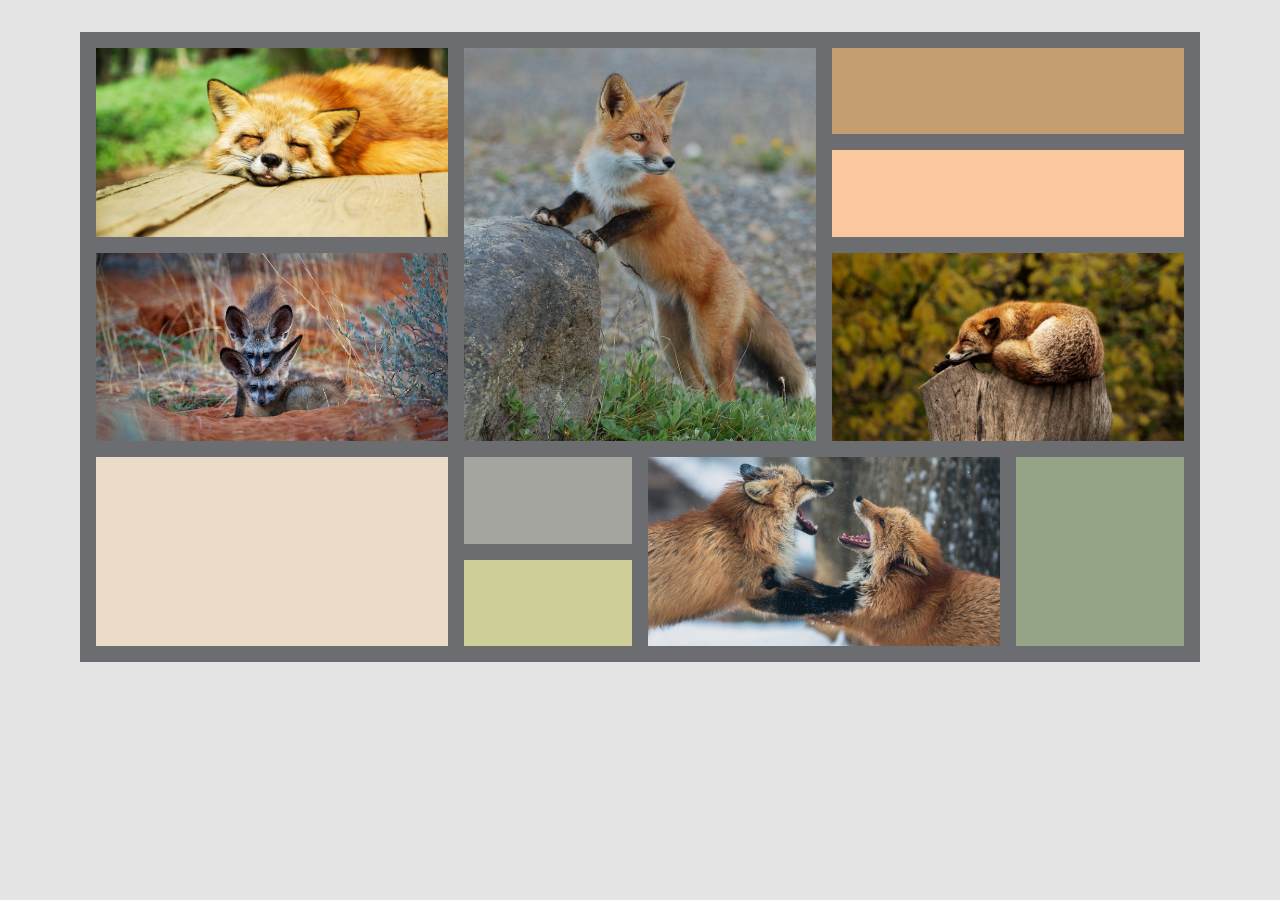
<file: styles/index.html>
<!DOCTYPE html>
<html lang="en">
<head>
  <meta charset="UTF-8">
  <meta name="viewport" content="width=device-width, initial-scale=1.0">
  <title>My Color Palette</title>
  <link rel="stylesheet" href="index.css">
</head>

<body>
  <main class="palette">
    <!-- Top-Left Large Box -->
    <div class="color color-1">
      <img src="../images/fox-1.jpg" alt="A red fox sleeping on a wooden deck.">
    </div>

    <!-- Bottom-Left Medium Box -->
    <div class="color color-2">
      <img src="../images/fox-2.jpg" alt="Two bat-eared foxes resting together in red sand.">
    </div>

    <!-- Middle Tall Box -->
    <div class="color color-3">
      <img src="../images/fox-3.jpg" alt="A red fox standing with its front paws on a large rock.">
    </div>

    <!-- Small Top-Right Strip 1 (Empty Color Block) -->
    <div class="color color-4"></div>

    <!-- Small Top-Right Strip 2 (Empty Color Block) -->
    <div class="color color-5"></div>

    <!-- Large Right Block (Moved Image Here) -->
    <div class="color color-6">
      <img src="../images/fox-4.jpg" alt="A red fox sleeping curled up on a tree stump.">
    </div>

    <!-- Bottom Blocks -->
    <div class="color color-7"></div>
    <div class="color color-8"></div>
    <div class="color color-9"></div>

    <!-- Large Bottom-Center Block (Moved Image Here) -->
    <div class="color color-10">
      <img src="../images/fox-5.jpg" alt="Two red foxes play-fighting in the snow.">
    </div>

    <div class="color color-11"></div>
  </main>
</body>
</html>
</file>
<file: styles/index.css>
* {
  box-sizing: border-box;
}

body {
  margin: 0;
  padding: 2rem;
  min-height: 100vh;
  background: #e5e5e5;
  font-family: Arial, sans-serif;
}

.palette {
  width: min(92vw, 70rem);
  height: 70vh;
  margin: 0 auto;

  display: grid;
  grid-template-columns: repeat(12, 1fr);
  grid-template-rows: repeat(6, 1fr);
  gap: 1rem;
  padding: 1rem;

  background: #6b6d71;
}

.color-1 {
  grid-column: 1 / 5;
  grid-row: 1 / 3;
  background: #cfe5d4;
}

.color-2 {
  grid-column: 1 / 5;
  grid-row: 3 / 5;
  background: #7fa28e;
}

.color-3 {
  grid-column: 5 / 9;
  grid-row: 1 / 5;
  background: #9ba088;
}

.color-4 {
  grid-column: 9 / 13;
  grid-row: 1 / 2;
  background: #c69d70;
}

.color-5 {
  grid-column: 9 / 13;
  grid-row: 2 / 3;
  background: #fac79e;
}

.color-6 {
  grid-column: 9 / 13;
  grid-row: 3 / 5;
  background: #d1b5a7;
}

.color-7 {
  grid-column: 1 / 5;
  grid-row: 5 / 7;
  background: #ebdcc7;
}

.color-8 {
  grid-column: 5 / 7;
  grid-row: 5 / 6;
  background: #a5a59f;
}

.color-9 {
  grid-column: 5 / 7;
  grid-row: 6 / 7;
  background: #cecf96;
}

.color-10 {
  grid-column: 7 / 11;
  grid-row: 5 / 7;
  background: #a8b3ad;
}

.color-11 {
  grid-column: 11 / 13;
  grid-row: 5 / 7;
  background: #95a487;
}

.palette-title {
  width: min(92vw, 70rem);
  margin: 0 auto;
  padding: 1rem;
  background: #9fc7c3;
}

.palette-title h1 {
  margin: 0;
  font-size: clamp(1.5rem, 4vw, 2.5rem);
}

.instructions {
  width: min(92vw, 70rem);
  margin: 1rem auto;
  font-size: clamp(0.9rem, 2vw, 1.2rem);
}

/* Prevents image overflow beyond rounded corners or boundaries */
.color {
  overflow: hidden; 
}

 /* Fits image inside grid block while preserving aspect ratio */
.color img {
  width: 100%;
  height: 100%;
  object-fit: cover; 
  display: block;
}
</file>
